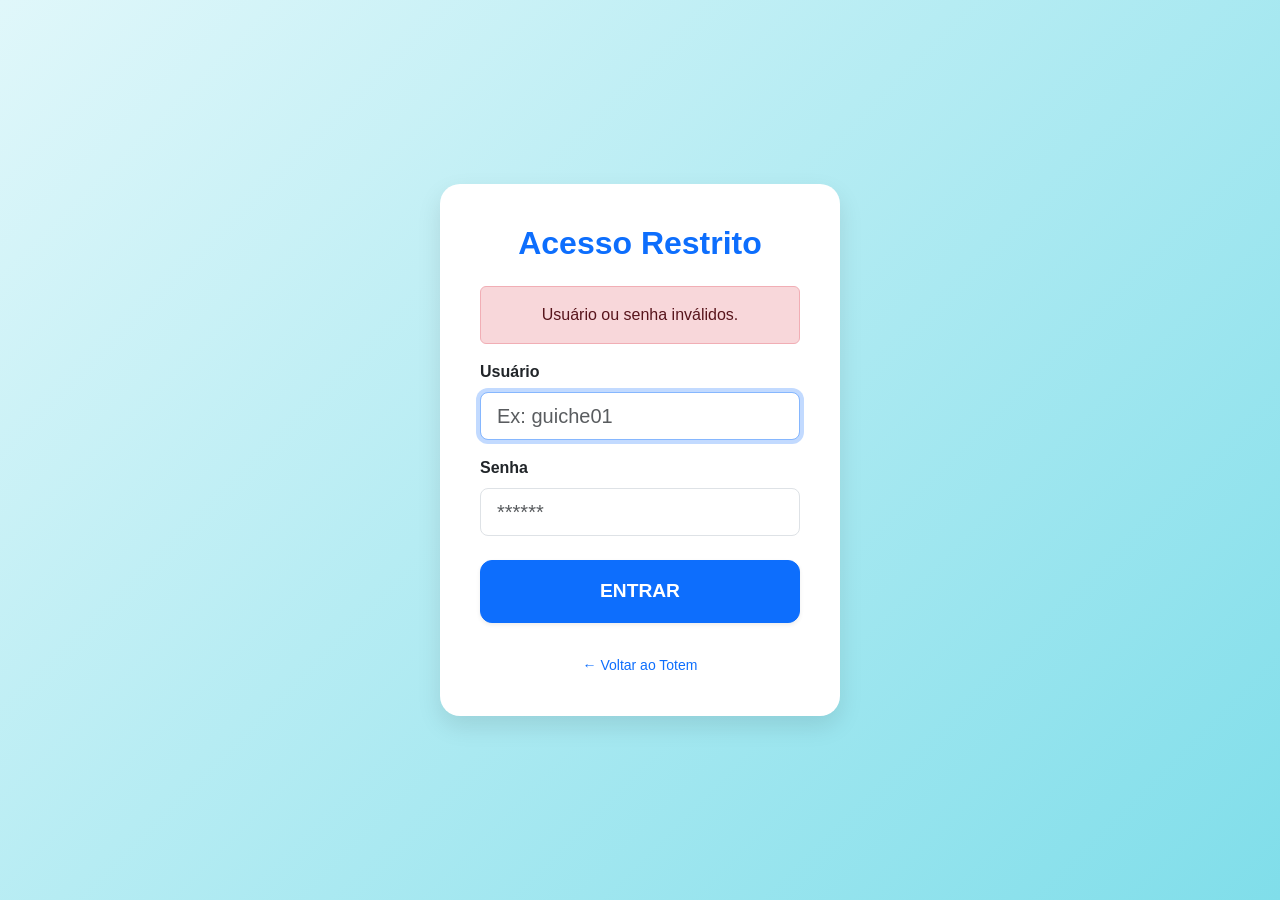
<file: src/main/resources/static/login.html>
<!DOCTYPE html>
<html lang="pt" xmlns:th="http://www.w3.org/1999/xhtml">
<head>
    <meta charset="UTF-8">
    <meta name="viewport" content="width=device-width, initial-scale=1.0">
    <title>Login - QueueManager</title>
    <link href="https://cdn.jsdelivr.net/npm/bootstrap@5.3.0/dist/css/bootstrap.min.css" rel="stylesheet">
    <link href="css/style.css" rel="stylesheet">
</head>
<body>

<div class="container ticket-card" style="max-width: 400px;">
    <h2 class="mb-4 fw-bold text-primary">Acesso Restrito</h2>

    <div th:if="${param.error}" class="alert alert-danger" role="alert">
        Usuário ou senha inválidos.
    </div>

    <form action="/login" method="post">
        <div class="mb-3 text-start">
            <label for="username" class="form-label fw-bold">Usuário</label>
            <input type="text" class="form-control form-control-lg" id="username" name="username" placeholder="Ex: guiche01" required autofocus>
        </div>

        <div class="mb-4 text-start">
            <label for="password" class="form-label fw-bold">Senha</label>
            <input type="password" class="form-control form-control-lg" id="password" name="password" placeholder="******" required>
        </div>

        <button type="submit" class="btn btn-primary btn-ticket shadow-sm">
            Entrar
        </button>
    </form>

    <div class="mt-3 text-muted small">
        <a href="/" class="text-decoration-none">← Voltar ao Totem</a>
    </div>
</div>

</body>
</html>
</file>
<file: src/main/resources/static/css/style.css>
body {
    /* Gradiente moderno */
    background: linear-gradient(135deg, #e0f7fa 0%, #80deea 100%);
    height: 100vh;
    display: flex;
    align-items: center;
    justify-content: center;
    font-family: 'Segoe UI', Tahoma, Geneva, Verdana, sans-serif;
    margin: 0;
}

.ticket-card {
    max-width: 400px;
    width: 100%; /* Garante que não fica espremido em telas pequenas */
    padding: 2.5rem;
    border-radius: 20px;
    box-shadow: 0 10px 25px rgba(0,0,0,0.1);
    background: white;
    text-align: center;
}

.btn-ticket {
    width: 100%;
    padding: 1rem;
    font-size: 1.2rem;
    font-weight: bold;
    margin-bottom: 1rem;
    border-radius: 12px;
    text-transform: uppercase;
    transition: transform 0.2s;
}

.btn-ticket:active {
    transform: scale(0.95);
}

#ticket-result {
    display: none;
    margin-top: 2rem;
    padding: 1.5rem;
    background-color: #f1f8e9;
    border: 2px dashed #aed581;
    border-radius: 15px;
}

.big-number {
    font-size: 3.5rem;
    font-weight: 800;
    color: #2e7d32;
}

/* Link discreto para o Admin */
.admin-link {
    position: fixed;
    bottom: 20px;
    right: 20px;
    background-color: rgba(255, 255, 255, 0.8);
    padding: 5px 10px;
    border-radius: 50px;
    font-size: 0.8rem;
    color: #333;
    border: 1px solid #ccc;
    text-decoration: none;
    box-shadow: 0 2px 5px rgba(0,0,0,0.1);
    transition: all 0.3s ease;
}

.admin-link:hover {
    background-color: #333;
    color: white;
}


/* --- ESTILOS DO PAINEL ADMIN --- */

.painel-container {
    max-width: 900px;
    margin: 6rem auto 2rem auto; /* Margem superior maior por causa da navbar fixa */
    background: rgba(255, 255, 255, 0.95);
    padding: 2rem;
    border-radius: 15px;
    box-shadow: 0 4px 15px rgba(0,0,0,0.1);
}

.current-ticket-card {
    background-color: #e3f2fd;
    border: 2px solid #2196f3;
    border-radius: 10px;
    padding: 2rem;
    text-align: center;
    margin-bottom: 2rem;
}

.status-badge {
    font-size: 0.9rem;
    padding: 0.5em 1em;
}

/* Ajuste na Navbar para ficar bonita sobre o gradiente */
.navbar {
    backdrop-filter: blur(10px);
    background-color: rgba(255, 255, 255, 0.9) !important;
}
</file>
